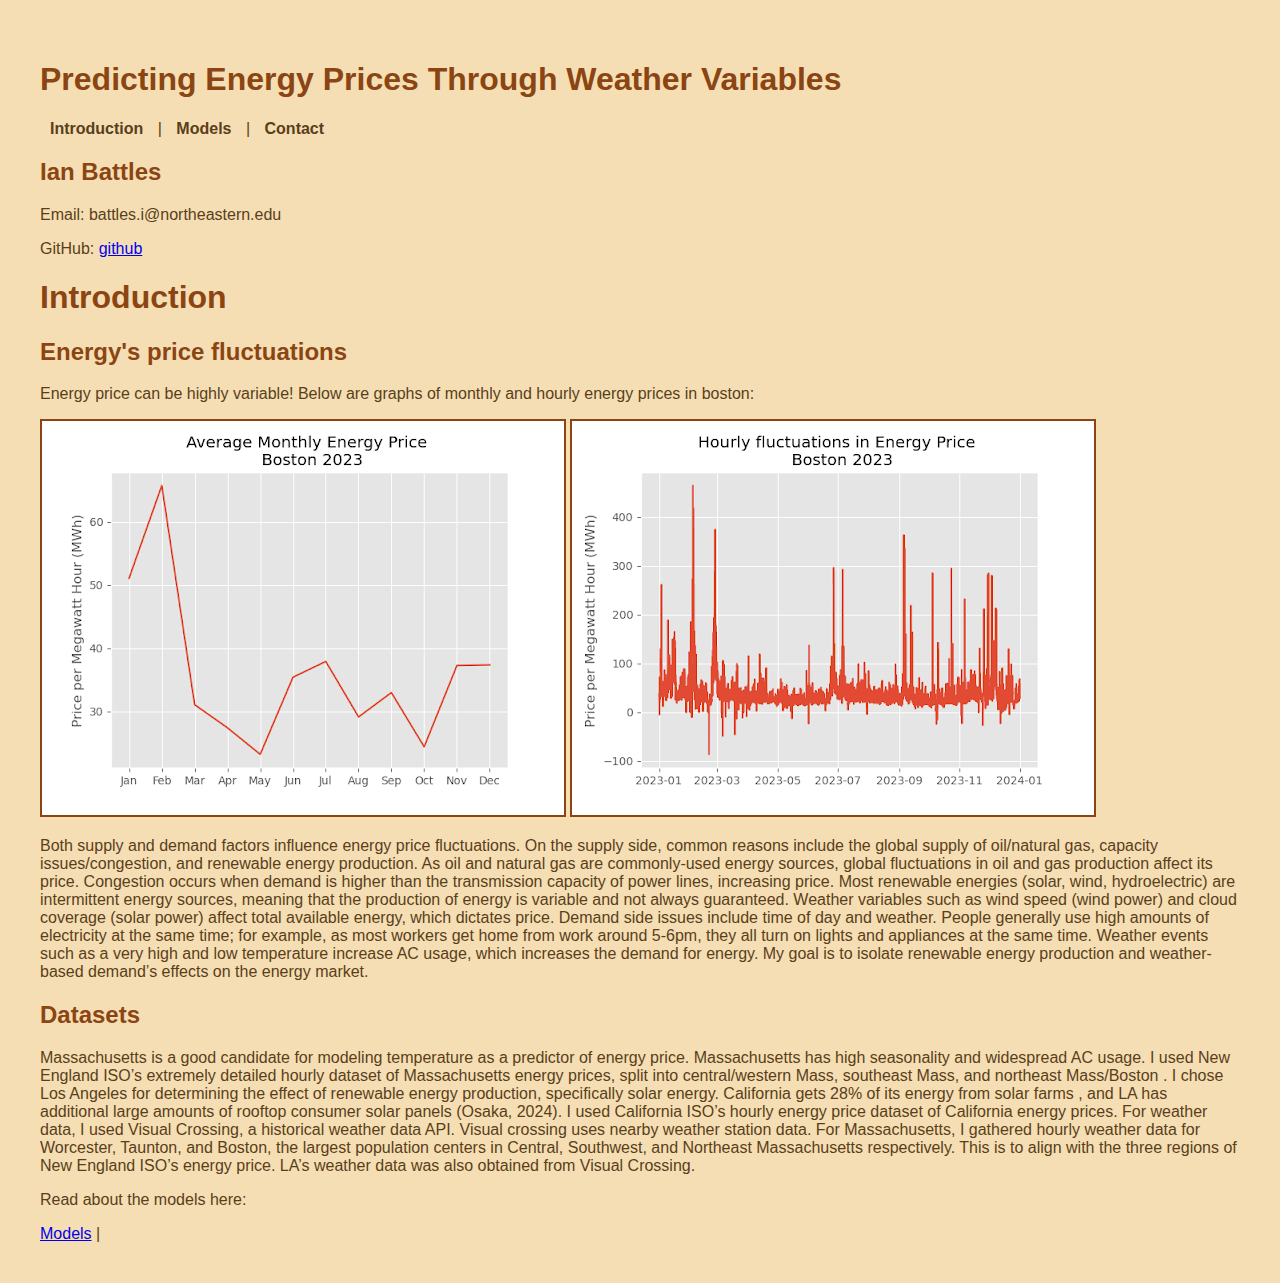
<file: index.html>
<!DOCTYPE html>
<html lang="en">
<head>
    <meta charset="UTF-8">
    <meta name="viewport" content="width=device-width, initial-scale=1.0">
    <title>Predicting Energy Prices</title>
	<style>
	body {
		background-color: #f5deb3; 
		color: #5a3e1b;
		font-family: Arial, sans-serif;
		margin: 20px;
		padding: 20px;
	}

	h1, h2 {
		color: #8b4513; 
	}

	nav a {
		color: #5a3e1b;
		text-decoration: none;
		margin: 0 10px;
		font-weight: bold;
	}

	nav a:hover {
		color: #d2691e; 
	}

	ul {
		background-color: #fff8dc; 
		padding: 10px;
		border-radius: 5px;
	}

	img {
		max-width: 100%;
		height: auto;
		border: 2px solid #8b4513;
		padding: 5px;
		background-color: #fff;
	}
</style>
</head>
<body>
    <h1>Predicting Energy Prices Through Weather Variables</h1>
    <nav>
        <a href="#introduction">Introduction</a> |
        <a href="models.html">Models</a> |
        <a href="#contact">Contact</a>
    </nav>
    <h2 id="contact">Ian Battles</h2>
    <p>Email: battles.i@northeastern.edu</p>
    <p>GitHub: <a href="https://github.khoury.northeastern.edu/ianbattles">github</a></p>
</body>
</html>

<body>
    <h1 id = "introduction" >Introduction</h1>
    <h2>Energy's price fluctuations</h2>
<p> 
Energy price can be highly variable! Below are graphs of monthly and hourly energy prices in boston: 
</p>
<img src="price1.png" alt="Monthly Boston Energy Price">

<img src="price2.png" alt="Hourly Boston Energy Price">


<p> 
Both supply and demand factors influence energy price fluctuations. 
	On the supply side, common reasons include the global supply of oil/natural gas, capacity issues/congestion, and renewable energy production. 
	As oil and natural gas are commonly-used energy sources, global fluctuations in oil and gas production affect its price. 
	Congestion occurs when demand is higher than the transmission capacity of power lines, increasing price. 
	Most renewable energies (solar, wind, hydroelectric) are intermittent energy sources, meaning that the production of energy is variable and not always guaranteed. 
	Weather variables such as wind speed (wind power) and cloud coverage (solar power) affect total available energy, which dictates price.
	Demand side issues include time of day and weather. People generally use high amounts of electricity at the same time; for example, as most workers get home from work around 5-6pm, they all turn on lights and appliances at the same time. 
	Weather events such as a very high and low temperature increase AC usage, which increases the demand for energy. 
	My goal is to isolate renewable energy production and weather-based demand’s effects on the energy market.
	<h2>Datasets</h2>
</p>
Massachusetts is a good candidate for modeling temperature as a predictor of energy price. Massachusetts has high seasonality and widespread AC usage. I used New England ISO’s extremely detailed hourly dataset of Massachusetts energy prices, split into central/western Mass, southeast Mass, and northeast Mass/Boston . 
I chose Los Angeles for determining the effect of renewable energy production, specifically solar energy. California gets 28% of its energy from solar farms , and LA has additional large amounts of rooftop consumer solar panels (Osaka, 2024). I used California ISO’s hourly energy price dataset of California energy prices. 
For weather data, I used Visual Crossing, a historical weather data API. Visual crossing uses nearby weather station data. For Massachusetts, I gathered hourly weather data for Worcester, Taunton, and Boston, the largest population centers in Central, Southwest, and Northeast Massachusetts respectively. This is to align with the three regions of New England ISO’s energy price. LA’s weather data was also obtained from Visual Crossing. 

<p>
Read about the models here:
</p>
<a href="models.html">Models</a> |
</html>
</file>
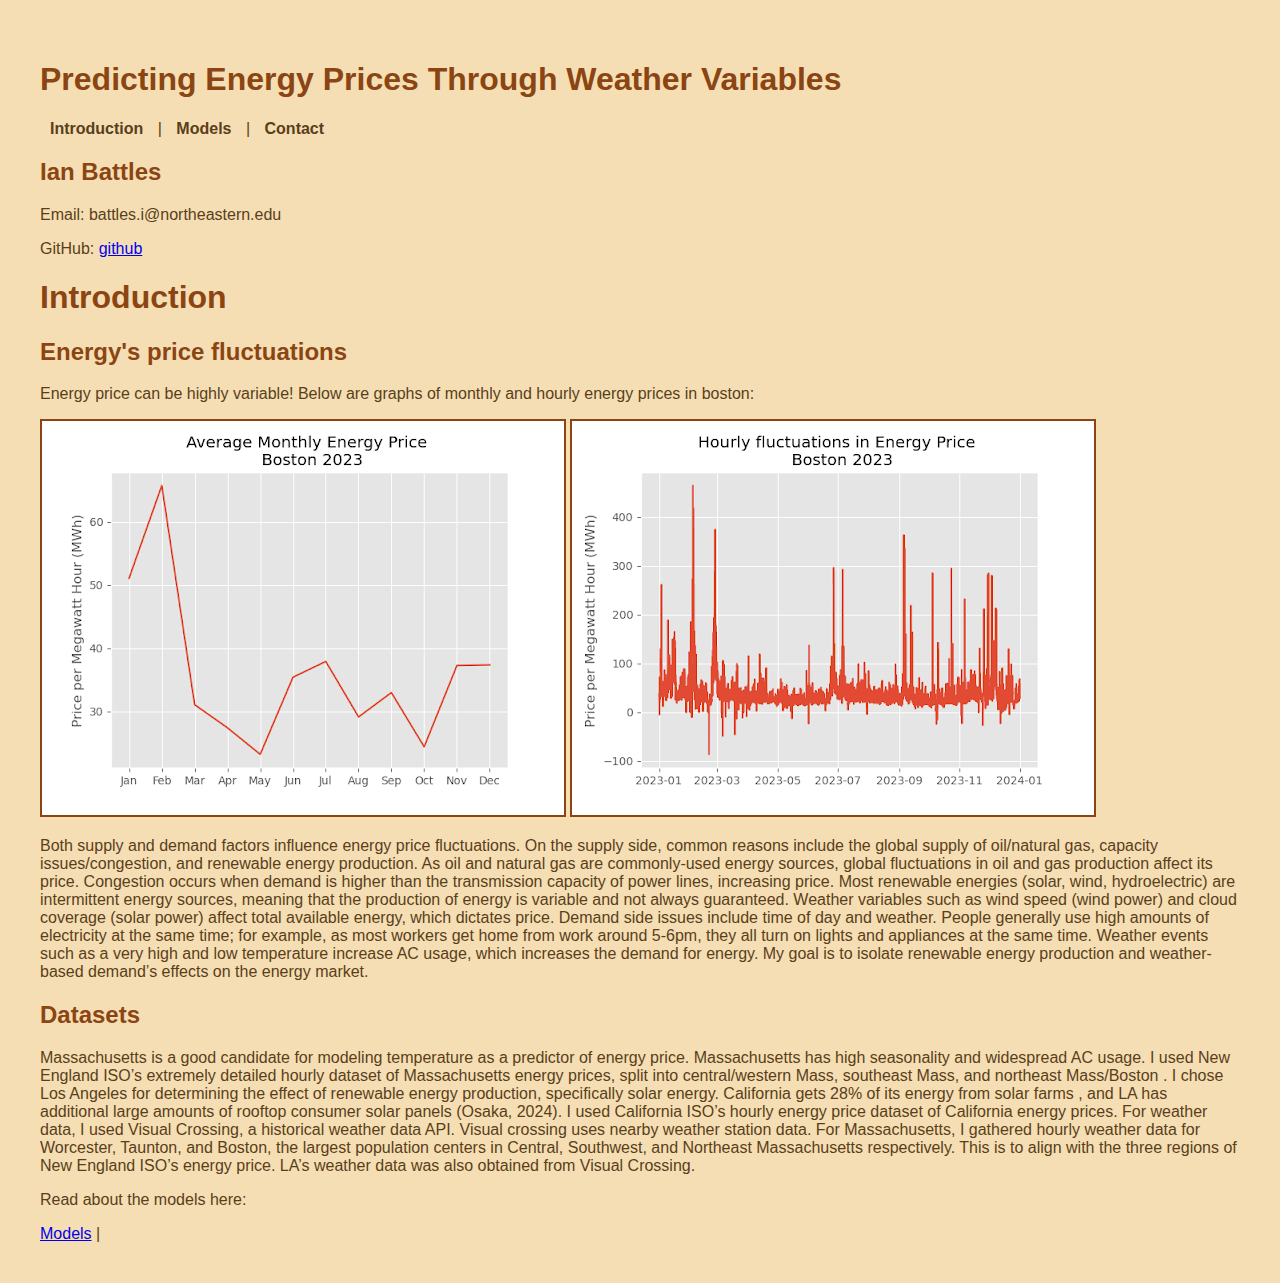
<file: hw3_webpage.html>
<!DOCTYPE html>
<html lang="en">
<head>
    <meta charset="UTF-8">
    <meta name="viewport" content="width=device-width, initial-scale=1.0">
    <title>Predicting Energy Prices</title>
	<style>
	body {
		background-color: #f5deb3; 
		color: #5a3e1b;
		font-family: Arial, sans-serif;
		margin: 20px;
		padding: 20px;
	}

	h1, h2 {
		color: #8b4513; 
	}

	nav a {
		color: #5a3e1b;
		text-decoration: none;
		margin: 0 10px;
		font-weight: bold;
	}

	nav a:hover {
		color: #d2691e; 
	}

	ul {
		background-color: #fff8dc; 
		padding: 10px;
		border-radius: 5px;
	}

	img {
		max-width: 100%;
		height: auto;
		border: 2px solid #8b4513;
		padding: 5px;
		background-color: #fff;
	}
</style>
</head>
<body>
    <h1>Predicting Energy Prices Through Weather Variables</h1>
    <nav>
        <a href="#introduction">Introduction</a> |
        <a href="models.html">Models</a> |
        <a href="#contact">Contact</a>
    </nav>
    <h2 id="contact">Ian Battles</h2>
    <p>Email: battles.i@northeastern.edu</p>
    <p>GitHub: <a href="https://github.khoury.northeastern.edu/ianbattles">github</a></p>
</body>
</html>
<body>
    <h1 id = "introduction" >Introduction</h1>
    <h2>Energy's price fluctuations</h2>
<p> 
Energy price can be highly variable! Below are graphs of monthly and hourly energy prices in boston: 
</p>
<img src="price1.png" alt="Monthly Boston Energy Price">

<img src="price2.png" alt="Hourly Boston Energy Price">


<p> 
Both supply and demand factors influence energy price fluctuations. 
	On the supply side, common reasons include the global supply of oil/natural gas, capacity issues/congestion, and renewable energy production. 
	As oil and natural gas are commonly-used energy sources, global fluctuations in oil and gas production affect its price. 
	Congestion occurs when demand is higher than the transmission capacity of power lines, increasing price. 
	Most renewable energies (solar, wind, hydroelectric) are intermittent energy sources, meaning that the production of energy is variable and not always guaranteed. 
	Weather variables such as wind speed (wind power) and cloud coverage (solar power) affect total available energy, which dictates price.
	Demand side issues include time of day and weather. People generally use high amounts of electricity at the same time; for example, as most workers get home from work around 5-6pm, they all turn on lights and appliances at the same time. 
	Weather events such as a very high and low temperature increase AC usage, which increases the demand for energy. 
	My goal is to isolate renewable energy production and weather-based demand’s effects on the energy market.
	<h2>Datasets</h2>
</p>
Massachusetts is a good candidate for modeling temperature as a predictor of energy price. Massachusetts has high seasonality and widespread AC usage. I used New England ISO’s extremely detailed hourly dataset of Massachusetts energy prices, split into central/western Mass, southeast Mass, and northeast Mass/Boston . 
I chose Los Angeles for determining the effect of renewable energy production, specifically solar energy. California gets 28% of its energy from solar farms , and LA has additional large amounts of rooftop consumer solar panels (Osaka, 2024). I used California ISO’s hourly energy price dataset of California energy prices. 
For weather data, I used Visual Crossing, a historical weather data API. Visual crossing uses nearby weather station data. For Massachusetts, I gathered hourly weather data for Worcester, Taunton, and Boston, the largest population centers in Central, Southwest, and Northeast Massachusetts respectively. This is to align with the three regions of New England ISO’s energy price. LA’s weather data was also obtained from Visual Crossing. 

<p>
Read about the models here:
</p>
<a href="models.html">Models</a> |
</html>
</file>
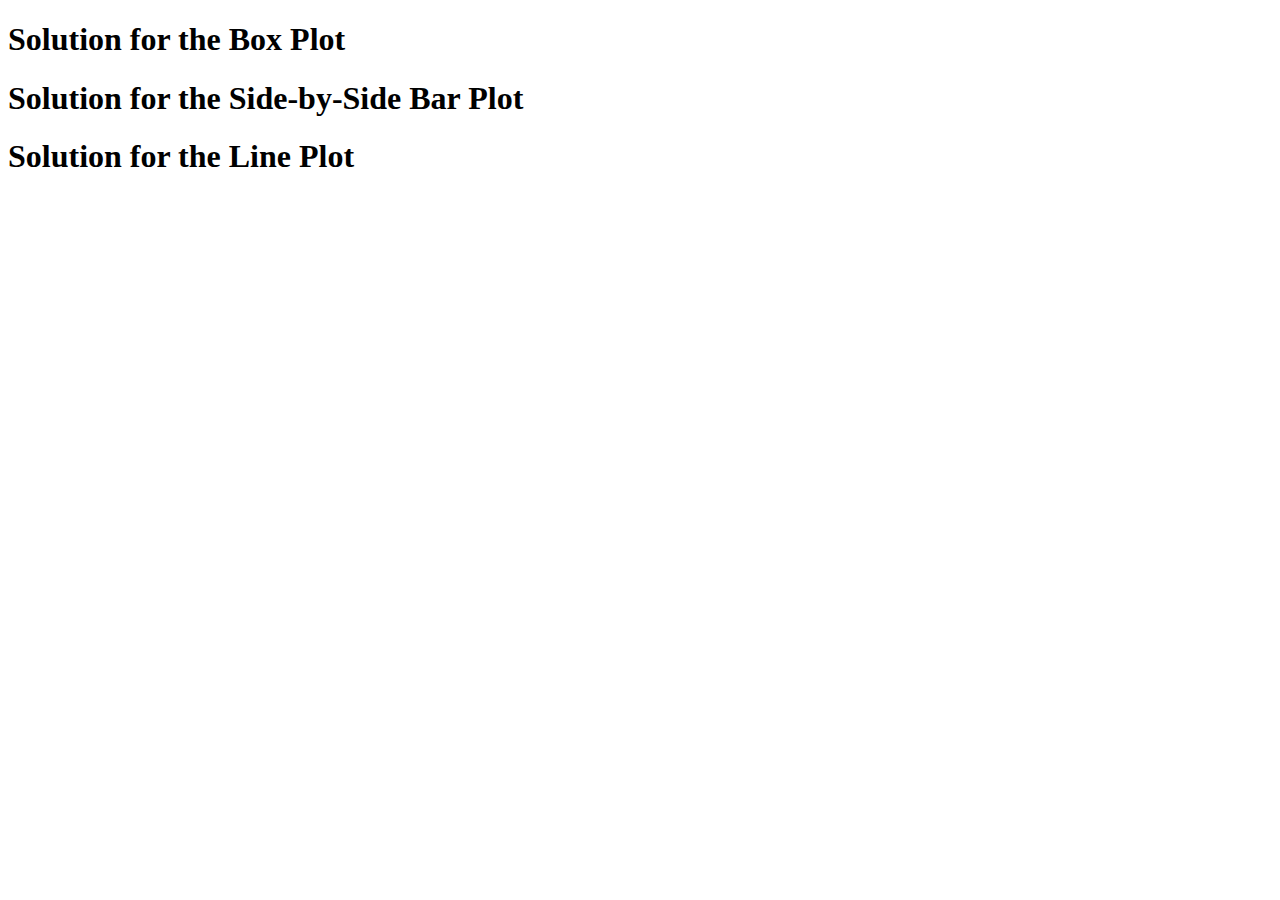
<file: hw3_part2/index (1).html>
<!DOCTYPE html>
<html lang="en">
<head>
    <meta charset="UTF-8">
    <meta name="viewport" content="width=device-width, initial-scale=1.0">
    <title>Homework 3 D3 Part Solution</title>
</head>
<body>

    <h1>Solution for the Box Plot</h1>
    <div id="boxplot"></div>

    <h1>Solution for the Side-by-Side Bar Plot</h1>
    <div id="barplot"></div>

    <h1>Solution for the Line Plot</h1>
    <div id="lineplot"></div>
    
    <script src="https://d3js.org/d3.v7.min.js"></script>
    <script src="hw3_2.js"></script>   
</body>
</html>
</file>
